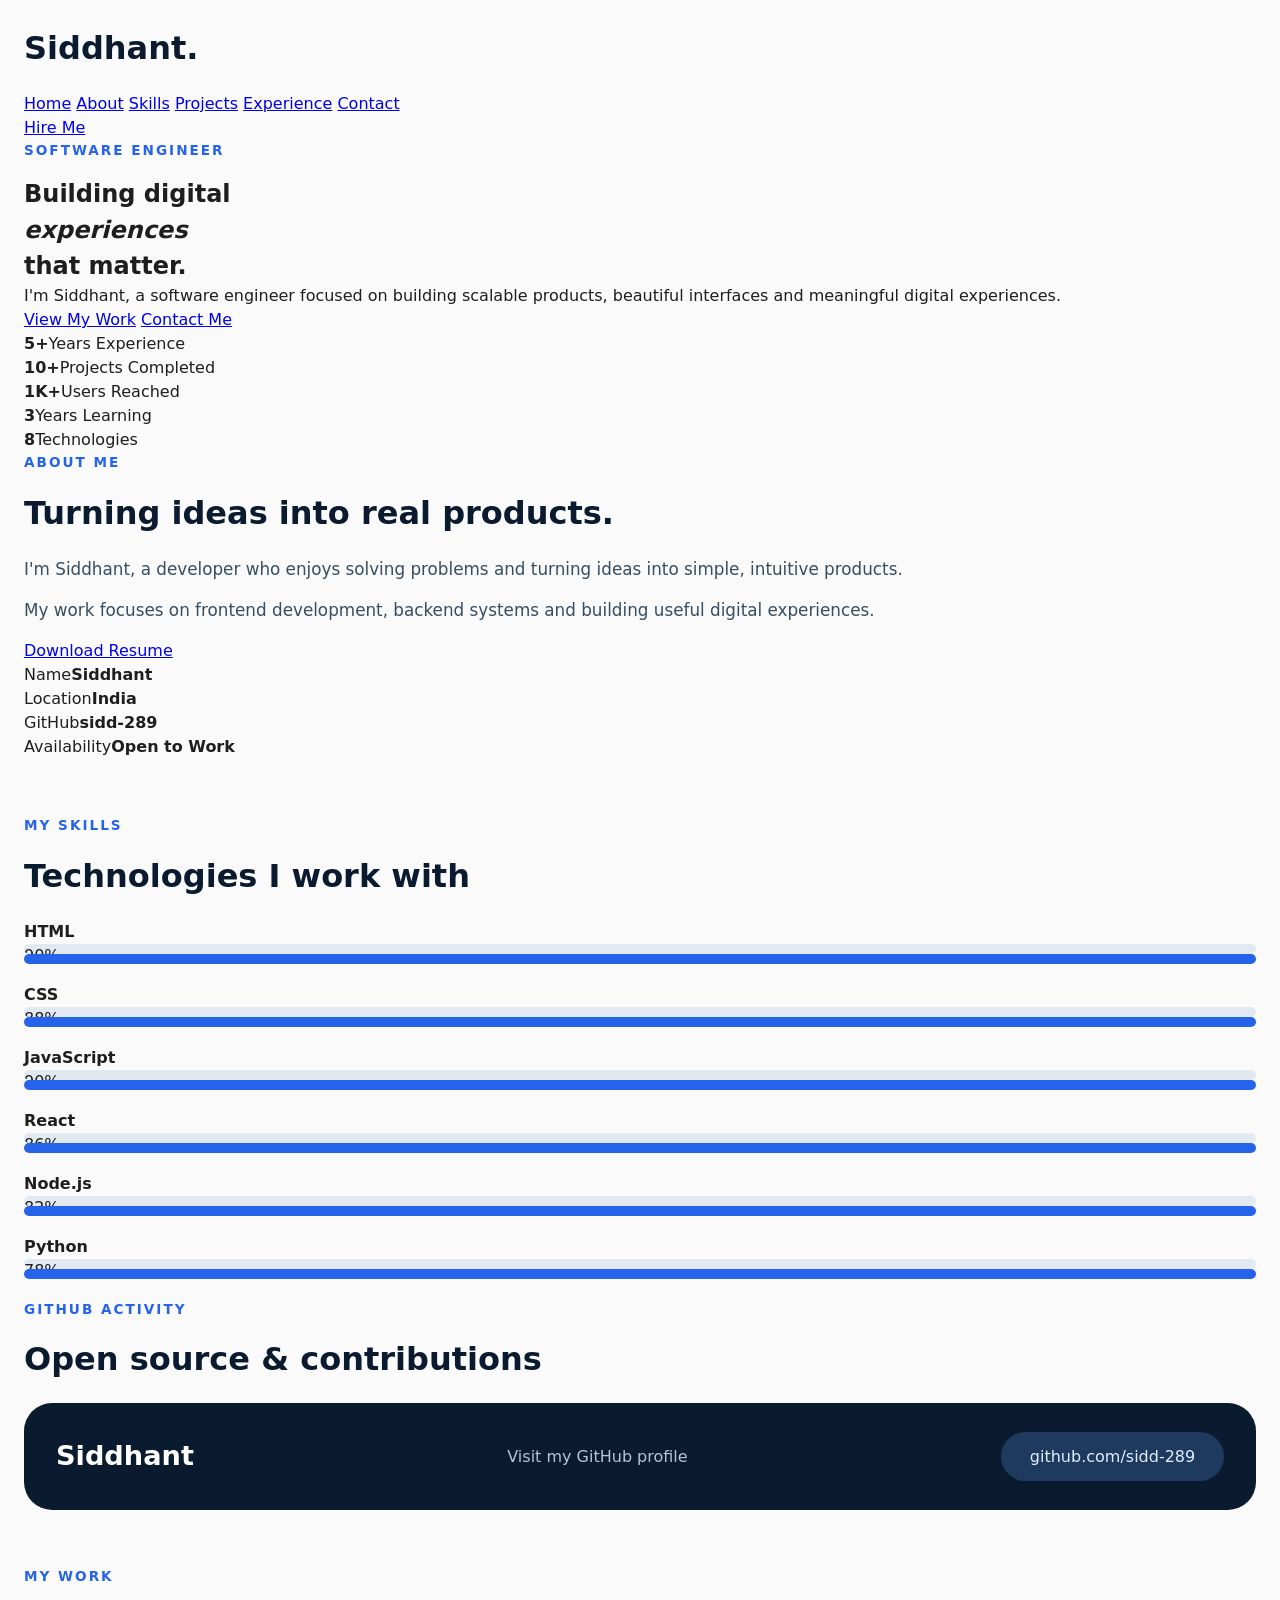
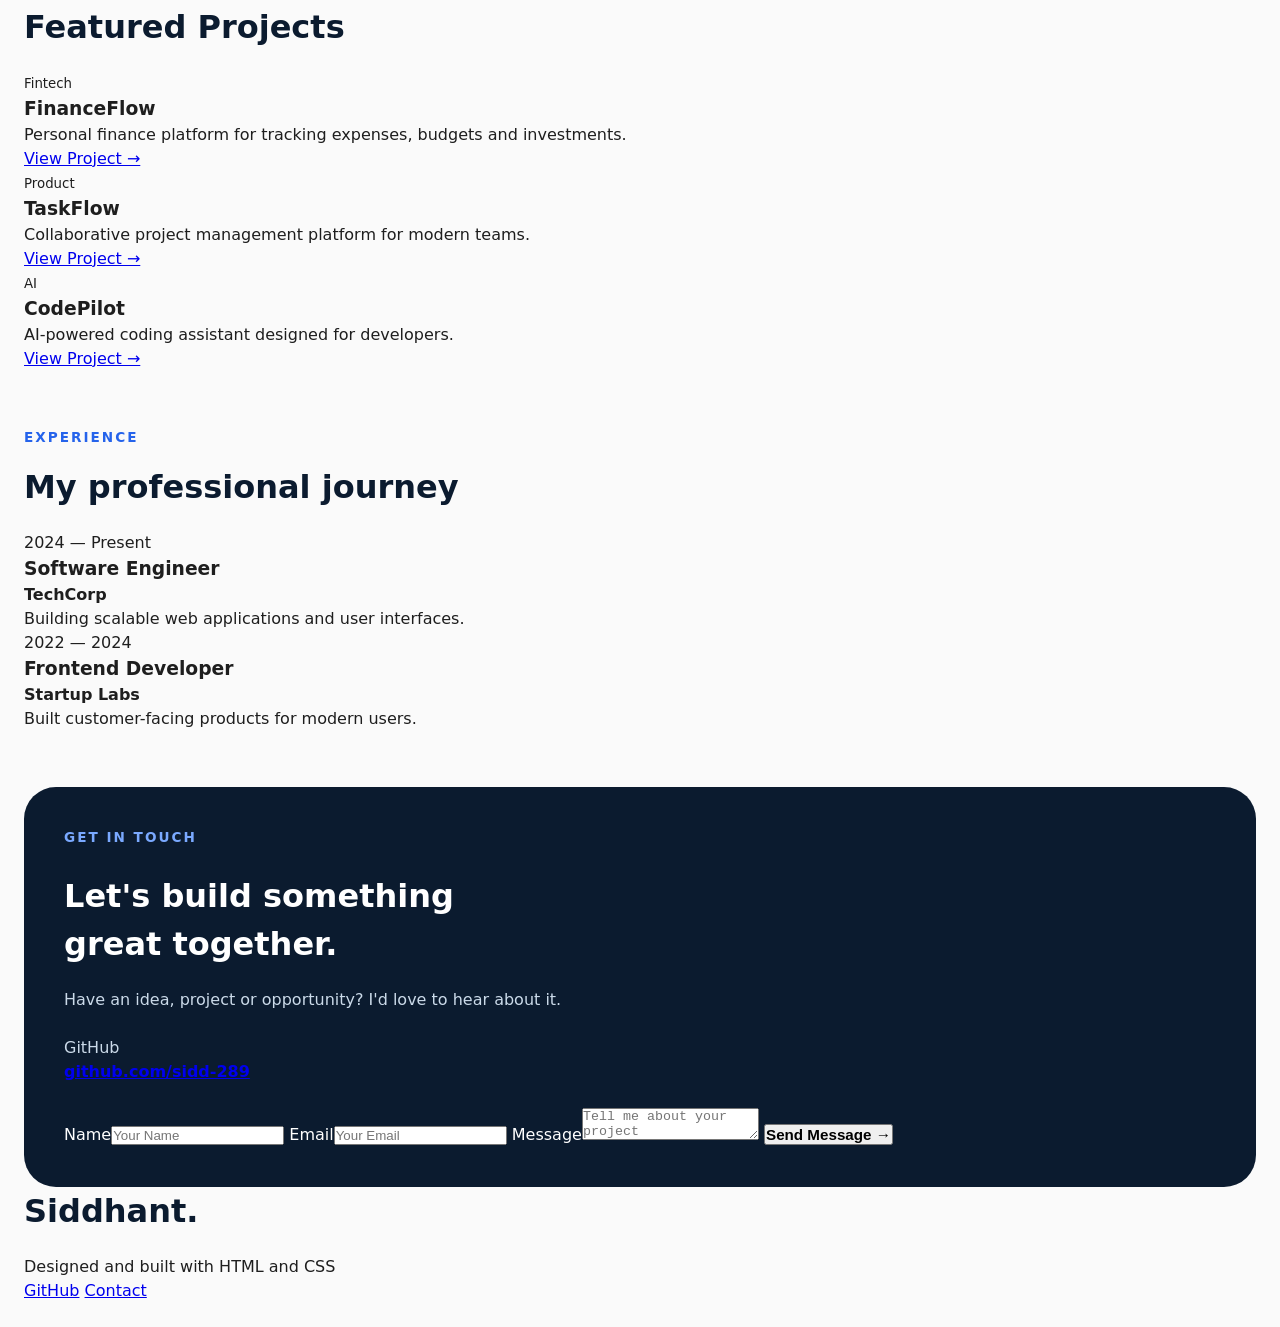
<file: alex.proj/index.html>
<!DOCTYPE html>
<html lang="en">

<head>
    <meta charset="UTF-8">
    <meta name="viewport" content="width=device-width,initial-scale=1.0">
    <title>Siddhant Portfolio</title>
    <link rel="stylesheet" href="style.css">
</head>

<body>
    <header class="site-nav">
        <h2 class="brand-name">Siddhant.</h2>
        <nav class="nav-links">
            <a href="#home">Home</a>
            <a href="#about">About</a>
            <a href="#skills">Skills</a>
            <a href="#projects">Projects</a>
            <a href="#experience">Experience</a>
            <a href="#contact">Contact</a>
        </nav>
        <a class="hire-link" href="#contact">Hire Me</a>
    </header>

    <main>
        <section id="home" class="hero-section">
            <div class="hero-copy">
                <p class="eyebrow">Software Engineer</p>
                <h1>Building digital<br><em>experiences</em><br>that matter.</h1>
                <p class="intro">I'm Siddhant, a software engineer focused on building scalable products, beautiful
                    interfaces and meaningful digital experiences.</p>
                <div class="hero-actions">
                    <a class="main-button" href="#projects">View My Work</a>
                    <a class="outline-button" href="#contact">Contact Me</a>
                </div>
                <div class="profile-wrap">
                    <div class="profile-photo"></div>
                    <div class="experience-chip"><b>5+</b><span>Years Experience</span></div>
                </div>
            </div>
        </section>

        <section class="stats-row">
            <div><b>10+</b><span>Projects Completed</span></div>
            <div><b>1K+</b><span>Users Reached</span></div>
            <div><b>3</b><span>Years Learning</span></div>
            <div><b>8</b><span>Technologies</span></div>
        </section>

        <section id="about" class="about-section">
            <p class="eyebrow">About Me</p>
            <h2>Turning ideas into real products.</h2>
            <div class="about-grid">
                <div class="about-copy">
                    <p>I'm Siddhant, a developer who enjoys solving problems and turning ideas into simple, intuitive
                        products.</p>
                    <p>My work focuses on frontend development, backend systems and building useful digital experiences.
                    </p>
                    <a class="download-link" href="#contact">Download Resume</a>
                </div>
                <div class="details-box">
                    <p><span>Name</span><b>Siddhant</b></p>
                    <p><span>Location</span><b>India</b></p>
                    <p><span>GitHub</span><b>sidd-289</b></p>
                    <p><span>Availability</span><b>Open to Work</b></p>
                </div>
            </div>
        </section>

        <section id="skills" class="skills-section">
            <p class="eyebrow">My Skills</p>
            <h2>Technologies I work with</h2>
            <div class="skill-grid">
                <div class="skill-list">
                    <div class="skill"><b>HTML</b><span>90%</span><i><strong style="width:90%"></strong></i></div>
                    <div class="skill"><b>CSS</b><span>88%</span><i><strong style="width:88%"></strong></i></div>
                    <div class="skill"><b>JavaScript</b><span>90%</span><i><strong style="width:90%"></strong></i></div>
                </div>
                <div class="skill-list">
                    <div class="skill"><b>React</b><span>86%</span><i><strong style="width:86%"></strong></i></div>
                    <div class="skill"><b>Node.js</b><span>82%</span><i><strong style="width:82%"></strong></i></div>
                    <div class="skill"><b>Python</b><span>78%</span><i><strong style="width:78%"></strong></i></div>
                </div>
            </div>

            <div class="github-area">
                <p class="eyebrow">GitHub Activity</p>
                <h2>Open source & contributions</h2>
                <div class="github-card">
                    <h3>Siddhant</h3>
                    <p>Visit my GitHub profile</p>
                    <a href="https://github.com/sidd-289" target="_blank">github.com/sidd-289</a>
                </div>
            </div>
        </section>

        <section id="projects" class="projects-section">
            <p class="eyebrow">My Work</p>
            <h2>Featured Projects</h2>
            <div class="project-grid">
                <article>
                    <small>Fintech</small>
                    <h3>FinanceFlow</h3>
                    <p>Personal finance platform for tracking expenses, budgets and investments.</p>
                    <a href="#contact">View Project →</a>
                </article>
                <article>
                    <small>Product</small>
                    <h3>TaskFlow</h3>
                    <p>Collaborative project management platform for modern teams.</p>
                    <a href="#contact">View Project →</a>
                </article>
                <article>
                    <small>AI</small>
                    <h3>CodePilot</h3>
                    <p>AI-powered coding assistant designed for developers.</p>
                    <a href="#contact">View Project →</a>
                </article>
            </div>
        </section>

        <section id="experience" class="experience-section">
            <p class="eyebrow">Experience</p>
            <h2>My professional journey</h2>
            <article><time>2024 — Present</time>
                <div>
                    <h3>Software Engineer</h3>
                    <h4>TechCorp</h4>
                    <p>Building scalable web applications and user interfaces.</p>
                </div>
            </article>
            <article><time>2022 — 2024</time>
                <div>
                    <h3>Frontend Developer</h3>
                    <h4>Startup Labs</h4>
                    <p>Built customer-facing products for modern users.</p>
                </div>
            </article>
        </section>

        <section id="contact" class="contact-section">
            <div>
                <p class="eyebrow">Get In Touch</p>
                <h2>Let's build something<br>great together.</h2>
                <p>Have an idea, project or opportunity? I'd love to hear about it.</p>
                <p>GitHub<br><b><a href="https://github.com/sidd-289">github.com/sidd-289</a></b></p>
            </div>
            <form>
                <label>Name<input type="text" placeholder="Your Name"></label>
                <label>Email<input type="email" placeholder="Your Email"></label>
                <label>Message<textarea placeholder="Tell me about your project"></textarea></label>
                <button>Send Message →</button>
            </form>
        </section>
    </main>

    <footer>
        <h2>Siddhant.</h2>
        <p>Designed and built with HTML and CSS</p>
        <a href="https://github.com/sidd-289">GitHub</a>
        <a href="#contact">Contact</a>
    </footer>
</body>

</html>
</file>
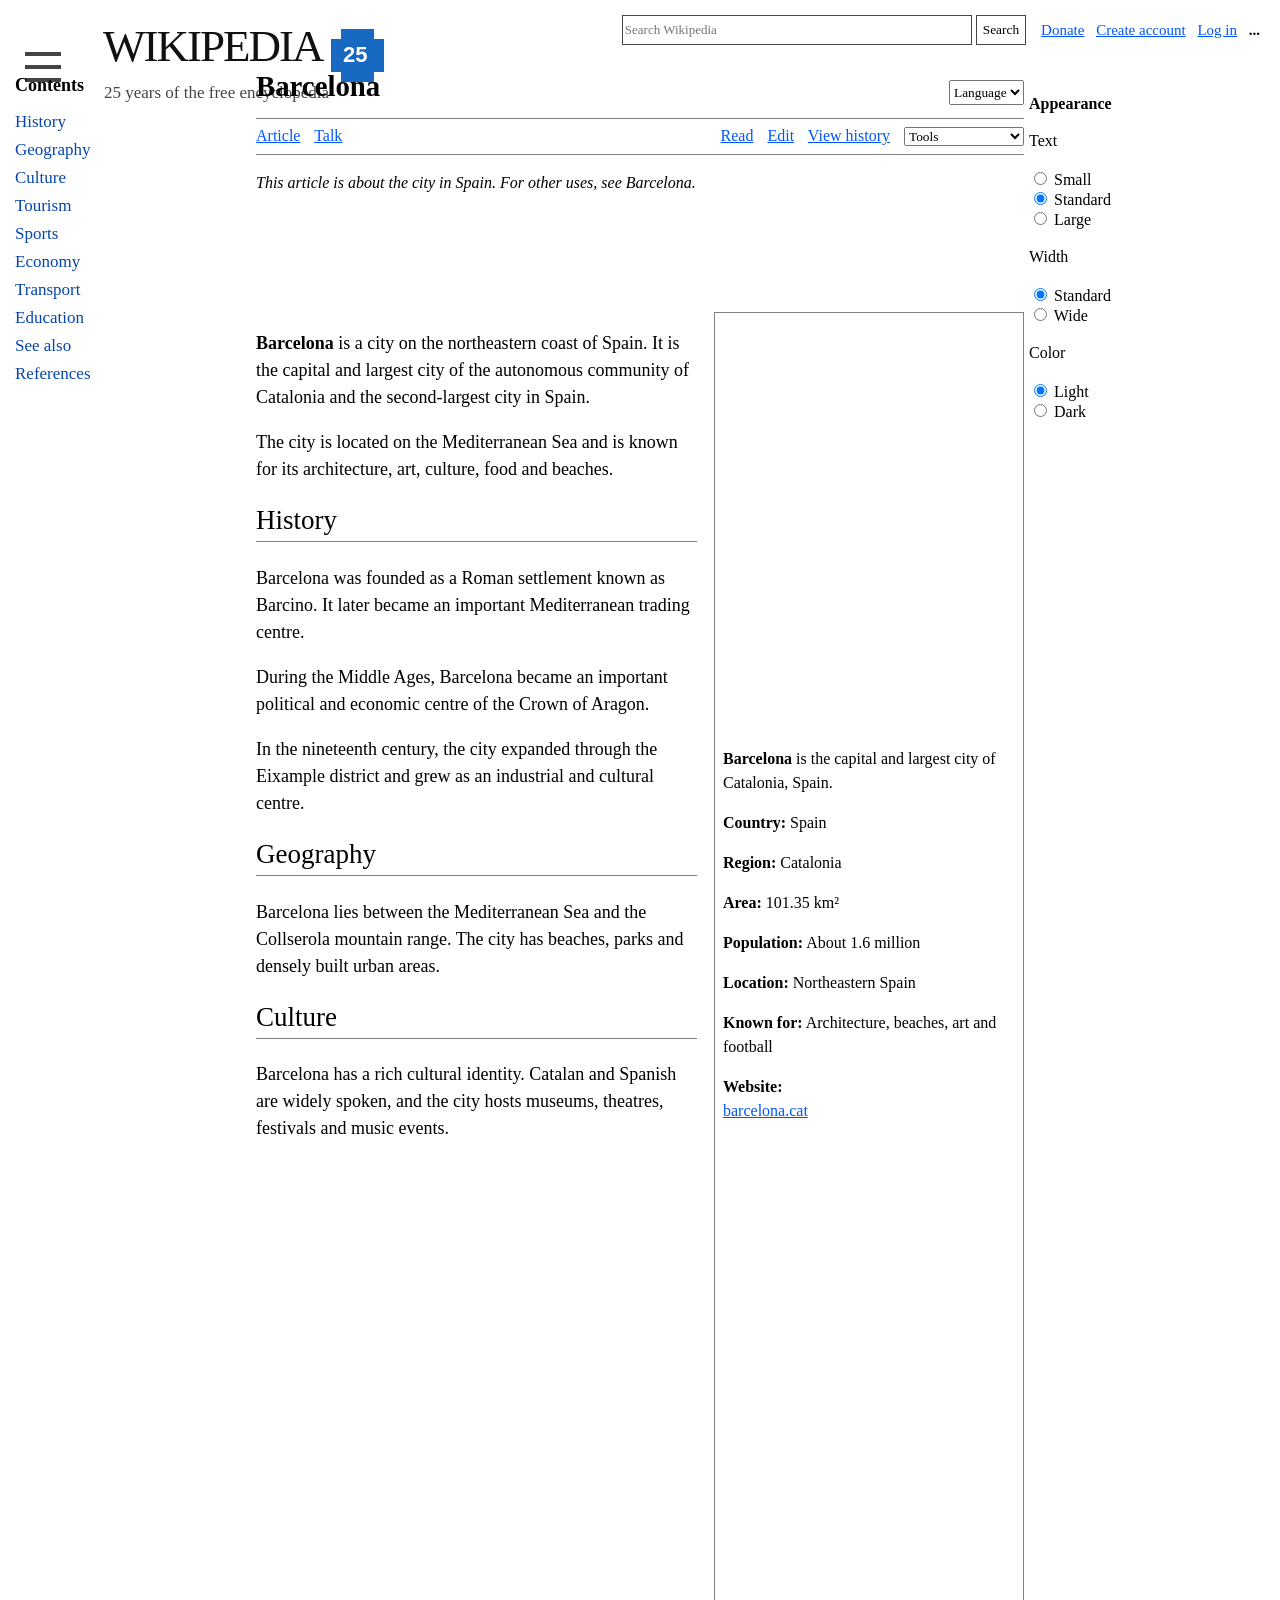
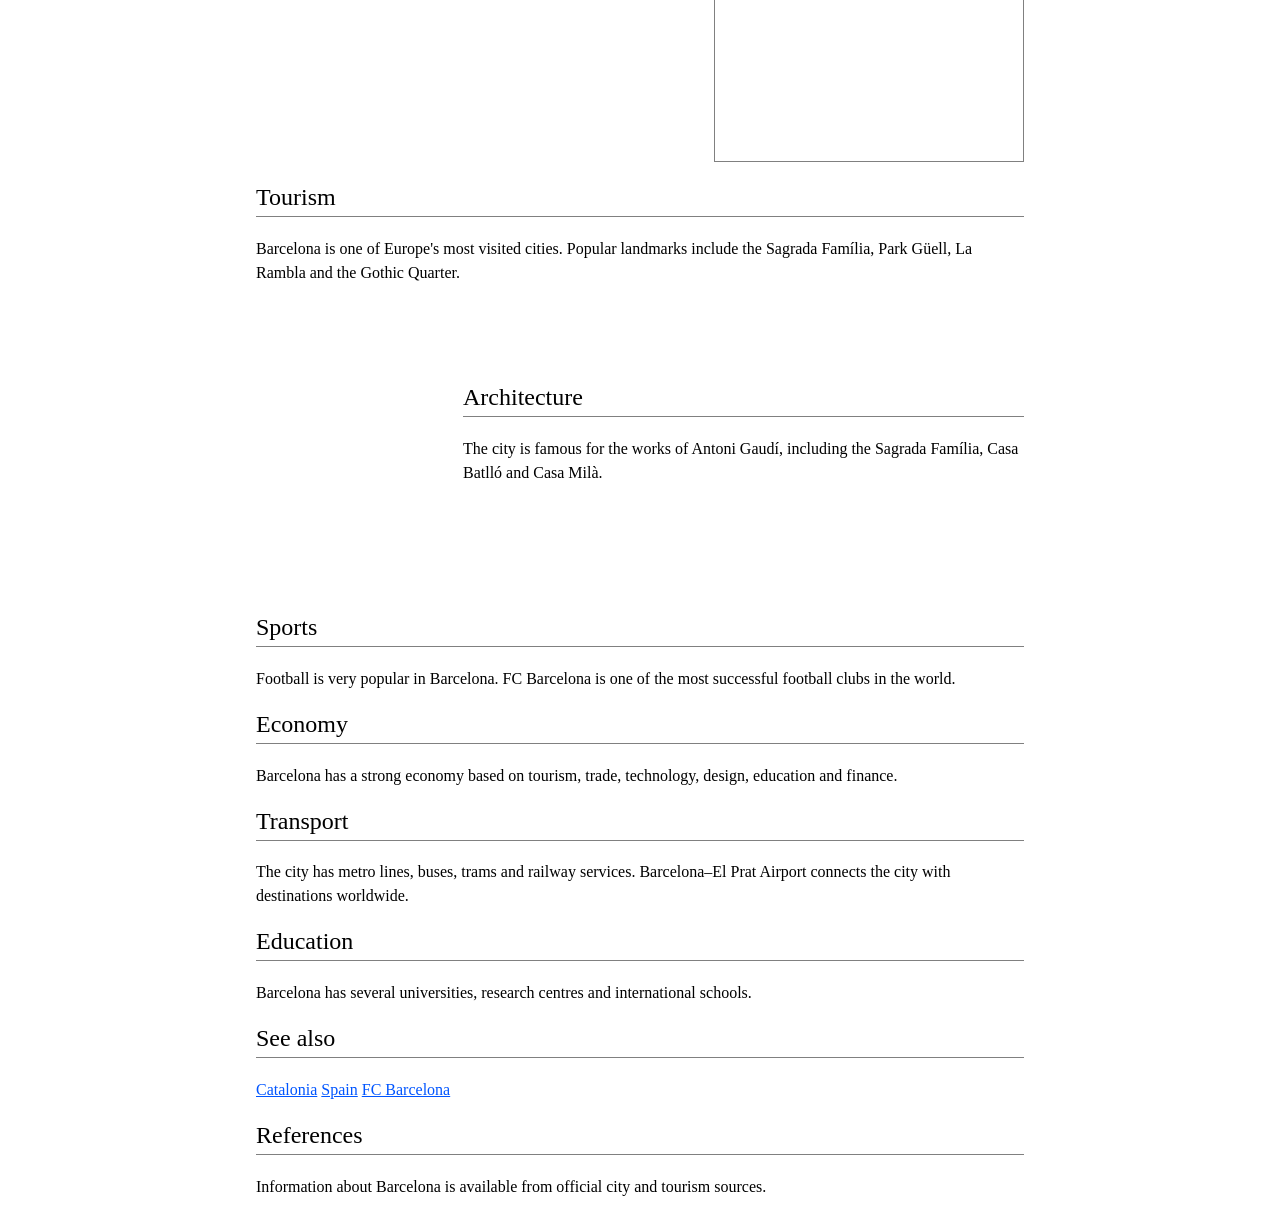
<file: wiki.html/wiki101.html>
<!DOCTYPE html>
<html lang="en">

<head>
  <meta charset="UTF-8">
  <meta name="viewport" content="width=device-width,initial-scale=1.0">
  <title>Barcelona - Wikipedia</title>
  <link rel="stylesheet" href="wiki101.css">
</head>

<body>
  <div class="layout">
    <div class="topbar">
      <div class="wikilogo">
        <img src="./wki.svg" alt="">
      </div>
      <div class="searchbox">
        <input type="search" placeholder="Search Wikipedia">
        <button class="searchbtn">Search</button>
      </div>
      <nav>
        <a href="#">Donate</a>
        <a href="#">Create account</a>
        <a href="#">Log in</a>
        <b>...</b>
      </nav>
    </div>

    <div class="menu">
      <h2>Contents</h2>
      <ul>
        <li><a href="#history">History</a></li>
        <li><a href="#geography">Geography</a></li>
        <li><a href="#culture">Culture</a></li>
        <li><a href="#tourism">Tourism</a></li>
        <li><a href="#sports">Sports</a></li>
        <li><a href="#economy">Economy</a></li>
        <li><a href="#transport">Transport</a></li>
        <li><a href="#education">Education</a></li>
        <li><a href="#seealso">See also</a></li>
        <li><a href="#references">References</a></li>
      </ul>
    </div>

    <div class="article">
      <div class="articlehead">
        <div class="subheading">
          <h1>Barcelona</h1>
          <select>
            <option>Language</option>
            <option>English</option>
            <option>Spanish</option>
            <option>French</option>
          </select>
        </div>
        <div class="headline">
          <div>
            <a href="#">Article</a>
            <a href="#">Talk</a>
          </div>
          <div>
            <a href="#">Read</a>
            <a href="#">Edit</a>
            <a href="#">View history</a>
            <select>
              <option>Tools</option>
              <option>General</option>
              <option>Download as PDF</option>
            </select>
          </div>
        </div>
        <p><i>This article is about the city in Spain. For other uses, see Barcelona.</i></p>
      </div>

      <div class="articleimage">
        <div class="cityimage"></div>
        <div class="cityimage2"></div>
        <p><b>Barcelona</b> is the capital and largest city of Catalonia, Spain.</p>
        <p><b>Country:</b> Spain</p>
        <p><b>Region:</b> Catalonia</p>
        <p><b>Area:</b> 101.35 km²</p>
        <p><b>Population:</b> About 1.6 million</p>
        <p><b>Location:</b> Northeastern Spain</p>
        <p><b>Known for:</b> Architecture, beaches, art and football</p>
        <p><b>Website:</b><br><a href="https://www.barcelona.cat">barcelona.cat</a></p>
      </div>

      <div class="articlebody">
        <p><b>Barcelona</b> is a city on the northeastern coast of Spain. It is the capital and largest city of the
          autonomous community of Catalonia and the second-largest city in Spain.</p>
        <p>The city is located on the Mediterranean Sea and is known for its architecture, art, culture, food and
          beaches.</p>
        <h2 id="history">History</h2>
        <p>Barcelona was founded as a Roman settlement known as Barcino. It later became an important Mediterranean
          trading centre.</p>
        <p>During the Middle Ages, Barcelona became an important political and economic centre of the Crown of Aragon.
        </p>
        <p>In the nineteenth century, the city expanded through the Eixample district and grew as an industrial and
          cultural centre.</p>
        <h2 id="geography">Geography</h2>
        <p>Barcelona lies between the Mediterranean Sea and the Collserola mountain range. The city has beaches, parks
          and densely built urban areas.</p>
        <h2 id="culture">Culture</h2>
        <p>Barcelona has a rich cultural identity. Catalan and Spanish are widely spoken, and the city hosts museums,
          theatres, festivals and music events.</p>
      </div>

      <div class="articlefoot">
        <div class="picturetext">
          <h2 id="tourism">Tourism</h2>
          <p>Barcelona is one of Europe's most visited cities. Popular landmarks include the Sagrada Família, Park
            Güell, La Rambla and the Gothic Quarter.</p>
        </div>
        <div class="picture"></div>
        <div class="history">
          <h2>Architecture</h2>
          <p>The city is famous for the works of Antoni Gaudí, including the Sagrada Família, Casa Batlló and Casa Milà.
          </p>
        </div>
        <div class="landmarks">
          <h2 id="sports">Sports</h2>
          <p>Football is very popular in Barcelona. FC Barcelona is one of the most successful football clubs in the
            world.</p>
          <h2 id="economy">Economy</h2>
          <p>Barcelona has a strong economy based on tourism, trade, technology, design, education and finance.</p>
          <h2 id="transport">Transport</h2>
          <p>The city has metro lines, buses, trams and railway services. Barcelona–El Prat Airport connects the city
            with destinations worldwide.</p>
          <h2 id="education">Education</h2>
          <p>Barcelona has several universities, research centres and international schools.</p>
          <h2 id="seealso">See also</h2>
          <p><a href="#">Catalonia</a> <a href="#">Spain</a> <a href="#">FC Barcelona</a></p>
          <h2 id="references">References</h2>
          <p>Information about Barcelona is available from official city and tourism sources.</p>
        </div>
      </div>
    </div>

    <div class="rightside">
      <div class="appearance">
        <h3>Appearance</h3>
        <p>Text</p>
        <input type="radio" name="text" id="small">
        <label for="small">Small</label><br>
        <input type="radio" name="text" id="standard" checked>
        <label for="standard">Standard</label><br>
        <input type="radio" name="text" id="large">
        <label for="large">Large</label>
        <p>Width</p>
        <input type="radio" name="width" id="normal" checked>
        <label for="normal">Standard</label><br>
        <input type="radio" name="width" id="wide">
        <label for="wide">Wide</label>
        <p>Color</p>
        <input type="radio" name="color" id="light" checked>
        <label for="light">Light</label><br>
        <input type="radio" name="color" id="dark">
        <label for="dark">Dark</label>
      </div>
    </div>
  </div>
</body>

</html>
</file>
<file: alex.proj/style.css>
* {
    margin: 0;
    padding: 0;
    box-sizing: border-box
}

body {
    font-family: system-ui, -apple-system, "Segoe UI", Roboto, Arial, sans-serif;
    background: #fafafa;
    color: #1e1e1e;
    line-height: 1.5;
    padding: 1.5rem
}

.page {
    max-width: 1100px;
    margin: auto;
    background: #fff;
    border-radius: 24px;
    padding: 2rem 2rem 2.5rem;
    box-shadow: 0 10px 30px #0000000d
}

.site-header {
    display: flex;
    justify-content: space-between;
    align-items: center;
    margin-bottom: 3rem;
    padding-bottom: .5rem;
    border-bottom: 1px solid #eaeef2
}

.brand {
    font-size: 1.8rem;
    font-weight: 700;
    color: #0b1b2f
}

.brand span,
.eyebrow,
.project small,
.experience-list time {
    color: #2563eb
}

button {
    cursor: pointer;
    font-weight: 600;
    font-size: .95rem
}

.primary-button {
    background: #0b1b2f;
    color: #fff;
    border: 0;
    padding: .65rem 1.5rem;
    border-radius: 60px
}

.primary-button:hover {
    background: #1e3a5f
}

.hero {
    margin-bottom: 3.5rem
}

.eyebrow {
    text-transform: uppercase;
    letter-spacing: 2px;
    font-size: .85rem;
    font-weight: 600;
    margin-bottom: 1rem
}

.hero h1 {
    font-size: 2.8rem;
    line-height: 1.2;
    color: #0b1b2f;
    margin-bottom: 1.2rem
}

.hero p {
    font-size: 1.2rem;
    color: #4a5a6a;
    max-width: 650px;
    margin-bottom: 2rem
}

.profile-badge {
    display: flex;
    align-items: center;
    gap: 1rem
}

.initial-badge {
    width: 60px;
    height: 60px;
    border-radius: 50%;
    display: flex;
    align-items: center;
    justify-content: center;
    background: #0b1b2f;
    color: #fff;
    font-size: 1.5rem;
    font-weight: 700
}

.experience-badge {
    background: #eef2f6;
    padding: .5rem 1.2rem;
    border-radius: 40px
}

.stats {
    display: flex;
    flex-wrap: wrap;
    gap: 1.5rem 3rem;
    margin-bottom: 3.5rem;
    background: #f8fafd;
    padding: 1.5rem 2rem;
    border-radius: 48px
}

.stats div {
    display: flex;
    flex-direction: column
}

.stats strong {
    font-size: 2rem;
    line-height: 1.2;
    color: #0b1b2f
}

.stats span {
    font-size: .9rem;
    color: #5f6c7a
}

h2 {
    font-size: 2rem;
    color: #0b1b2f;
    margin-bottom: 1.25rem
}

.about-section,
.skills-section,
.github-section,
.projects-section,
.experience-section,
.testimonials-section {
    margin-bottom: 3.5rem
}

.about-layout {
    display: flex;
    flex-wrap: wrap;
    gap: 2rem;
    align-items: center
}

.about-copy {
    flex: 2;
    min-width: 280px
}

.about-copy p {
    color: #364e62;
    margin-bottom: 1rem;
    font-size: 1.05rem
}

.secondary-button {
    background: #fff;
    border: 2px solid #0b1b2f;
    color: #0b1b2f;
    padding: .7rem 1.8rem;
    border-radius: 40px;
    margin-top: .5rem
}

.secondary-button:hover {
    background: #0b1b2f;
    color: #fff
}

.details-card {
    flex: 1.2;
    min-width: 220px;
    background: #f2f6fb;
    padding: 1.5rem 1.8rem;
    border-radius: 24px
}

.details-card div {
    display: flex;
    justify-content: space-between;
    padding: .6rem 0;
    border-bottom: 1px solid #d9e2ec
}

.details-card div:last-child {
    border: 0
}

.details-card span {
    color: #4f6479
}

.skill {
    margin-bottom: 1.2rem
}

.skill>div {
    display: flex;
    justify-content: space-between;
    margin-bottom: .3rem;
    color: #1e2b3a
}

.skill>span {
    display: block;
    background: #e2e9f0;
    height: 10px;
    border-radius: 20px;
    overflow: hidden
}

.skill i {
    display: block;
    height: 10px;
    background: #2563eb;
    border-radius: 20px
}

.github-card {
    display: flex;
    flex-wrap: wrap;
    justify-content: space-between;
    align-items: center;
    background: #0b1b2f;
    color: #fff;
    border-radius: 28px;
    padding: 1.8rem 2rem
}

.github-card h3 {
    font-size: 1.7rem
}

.github-card p {
    color: #b0c4db
}

.github-card a {
    background: #1e3a5f;
    color: #e0edff;
    padding: .8rem 1.8rem;
    border-radius: 60px;
    text-decoration: none
}

.project-list,
.testimonial-list {
    display: flex;
    flex-wrap: wrap;
    gap: 1.8rem
}

.project {
    flex: 1 1 280px;
    background: #f8fafd;
    border: 1px solid #e6edf5;
    border-radius: 28px;
    padding: 1.8rem
}

.project small {
    text-transform: uppercase;
    letter-spacing: 1.5px;
    font-weight: 700
}

.project h3 {
    font-size: 1.6rem;
    color: #0b1b2f;
    margin: .8rem 0
}

.project p {
    color: #435c73;
    margin-bottom: 1.5rem
}

.project a {
    color: #0b1b2f;
    text-decoration: none;
    font-weight: 600;
    border-bottom: 2px solid #2563eb
}

.experience-list article {
    display: flex;
    flex-wrap: wrap;
    gap: 1.5rem;
    padding: 1.5rem 0;
    border-bottom: 1px solid #e0e8f0
}

.experience-list time {
    font-weight: 600;
    min-width: 130px
}

.experience-list h3 {
    color: #0b1b2f;
    font-size: 1.3rem
}

.experience-list h4 {
    color: #4a657e;
    font-weight: 500
}

.experience-list p {
    color: #435c73
}

.testimonial-list article {
    flex: 1 1 240px;
    background: #f2f6fb;
    border-radius: 24px;
    padding: 1.8rem
}

.testimonial-list article>p {
    font-style: italic;
    margin-bottom: 1.2rem
}

.testimonial-list article>div {
    display: flex;
    align-items: center;
    gap: .8rem
}

.testimonial-list article b {
    width: 40px;
    height: 40px;
    border-radius: 50%;
    display: flex;
    align-items: center;
    justify-content: center;
    background: #0b1b2f;
    color: #fff
}

.testimonial-list small {
    color: #5a6f85
}

.contact-section {
    background: #0b1b2f;
    color: #fff;
    border-radius: 32px;
    padding: 2.5rem
}

.contact-section .eyebrow {
    color: #7aa9ff
}

.contact-section h2 {
    color: #fff
}

.contact-section p {
    color: #cbdae9;
    margin-bottom: 1.5rem
}

.location {
    background: #1e3a5f;
    padding: .8rem 1.5rem;
    border-radius: 60px;
    width: max-content
}

@media(max-width:600px) {
    body {
        padding: 0
    }

    .page {
        padding: 1.5rem;
        border-radius: 0
    }

    .hero h1 {
        font-size: 2rem
    }

    .stats {
        gap: 1.2rem;
        padding: 1.2rem
    }

    .github-card {
        align-items: flex-start;
        gap: 1rem
    }

    .experience-list article {
        flex-direction: column;
        gap: .3rem
    }

    .contact-section {
        padding: 1.8rem
    }
}
</file>
<file: wiki.html/wiki101.css>
* {
    font-family: serif;
    box-sizing: border-box
}

body {
    margin: auto
}

.layout {
    display: grid;
    height: auto;
    grid-template-columns: repeat(10, 1fr);
    grid-template-rows: 60px auto
}

.topbar {
    grid-column: 1/11;
    height: 60px;
    display: flex;
    align-items: center;
    background-repeat: no-repeat;
    background-size: contain
}

.wikilogo {
    
    width: 150px;
    height: 40px;
    margin-left: 15px
}

.searchbox {
    margin-left: auto
}

.searchbox input {
    width: 350px;
    height: 30px;
    font-size: 13px;
    border: 1px solid #444
}

.searchbtn {
    height: 30px;
    border: 1px solid #444;
    background: white
}

.topbar nav {
    margin: 0 20px 0 15px;
    font-size: 15px
}

.topbar a {
    color: #0055ff;
    margin-right: 8px
}

.menu {
    grid-column: 1/3;
    position: sticky;
    top: 0;
    height: max-content
}

.menu h2 {
    font-size: 18px;
    margin-left: 15px
}

.menu ul {
    list-style: none;
    padding: 0 15px
}

.menu li {
    margin: 8px 0
}

.menu a {
    font-size: 17px;
    color: #0645ad;
    text-decoration: none
}

.menu a:hover {
    text-decoration: underline
}

.article {
    grid-column: 3/9;
    display: grid;
    grid-template-columns: repeat(3, 1fr);
    grid-template-rows: 250px 1450px 1000px;
    gap: 2px
}

.articlehead {
    grid-column: 1/4
}

.subheading {
    display: flex;
    justify-content: space-between;
    border-bottom: 1px solid grey;
    padding-bottom: 5px
}

.subheading h1 {
    font-size: 1.8em;
    margin: 10px 0
}

.subheading select {
    height: 25px;
    margin-top: 20px
}

.headline {
    display: flex;
    justify-content: space-between;
    border-bottom: 1px solid grey;
    padding: 8px 0
}

.headline a {
    margin-right: 10px
}

.articleimage {
    grid-column: 3/4;
    grid-row: 2/3;
    width: 310px;
    border: .5px solid grey;
    padding: 8px
}

.cityimage {
    background-image: url("https://upload.wikimedia.org/wikipedia/commons/thumb/5/5c/Sagrada_Familia_8-2021.jpg/500px-Sagrada_Familia_8-2021.jpg");
    background-size: contain;
    background-repeat: no-repeat;
    height: 230px
}

.cityimage2 {
    background-image: url("https://upload.wikimedia.org/wikipedia/commons/thumb/6/6e/Park_Guell_02.jpg/500px-Park_Guell_02.jpg");
    background-size: contain;
    background-repeat: no-repeat;
    height: 180px
}

.articlebody {
    grid-column: 1/3;
    grid-row: 2/3;
    font-family: Verdana, Geneva, Tahoma, sans-serif;
    font-size: large;
    padding-right: 15px
}

.articlebody h2,
.articlefoot h2 {
    font-family: Georgia, serif;
    font-weight: normal;
    border-bottom: 1px solid grey;
    padding-bottom: 5px
}

.articlefoot {
    grid-column: 1/4;
    display: grid;
    grid-template-columns: repeat(4, 1fr);
    grid-template-rows: 200px 230px auto
}

.picturetext {
    grid-column: 1/5
}

.picture {
    grid-column: 1/2;
    grid-row: 2/3;
    background-image: url("https://upload.wikimedia.org/wikipedia/commons/thumb/5/5c/Sagrada_Familia_8-2021.jpg/500px-Sagrada_Familia_8-2021.jpg");
    background-size: contain;
    background-repeat: no-repeat
}

.history {
    grid-column: 2/5;
    padding-left: 15px
}

.landmarks {
    grid-column: 1/5
}

.rightside {
    grid-column: 9/11;
    margin: 5px 0 0 5px;
    position: sticky;
    top: 0;
    background: white
}

.appearance {
    margin-top: 30px
}

.appearance h3 {
    font-size: 16px
}

a {
    color: #0055ff
}

p {
    line-height: 1.5
}
</file>
